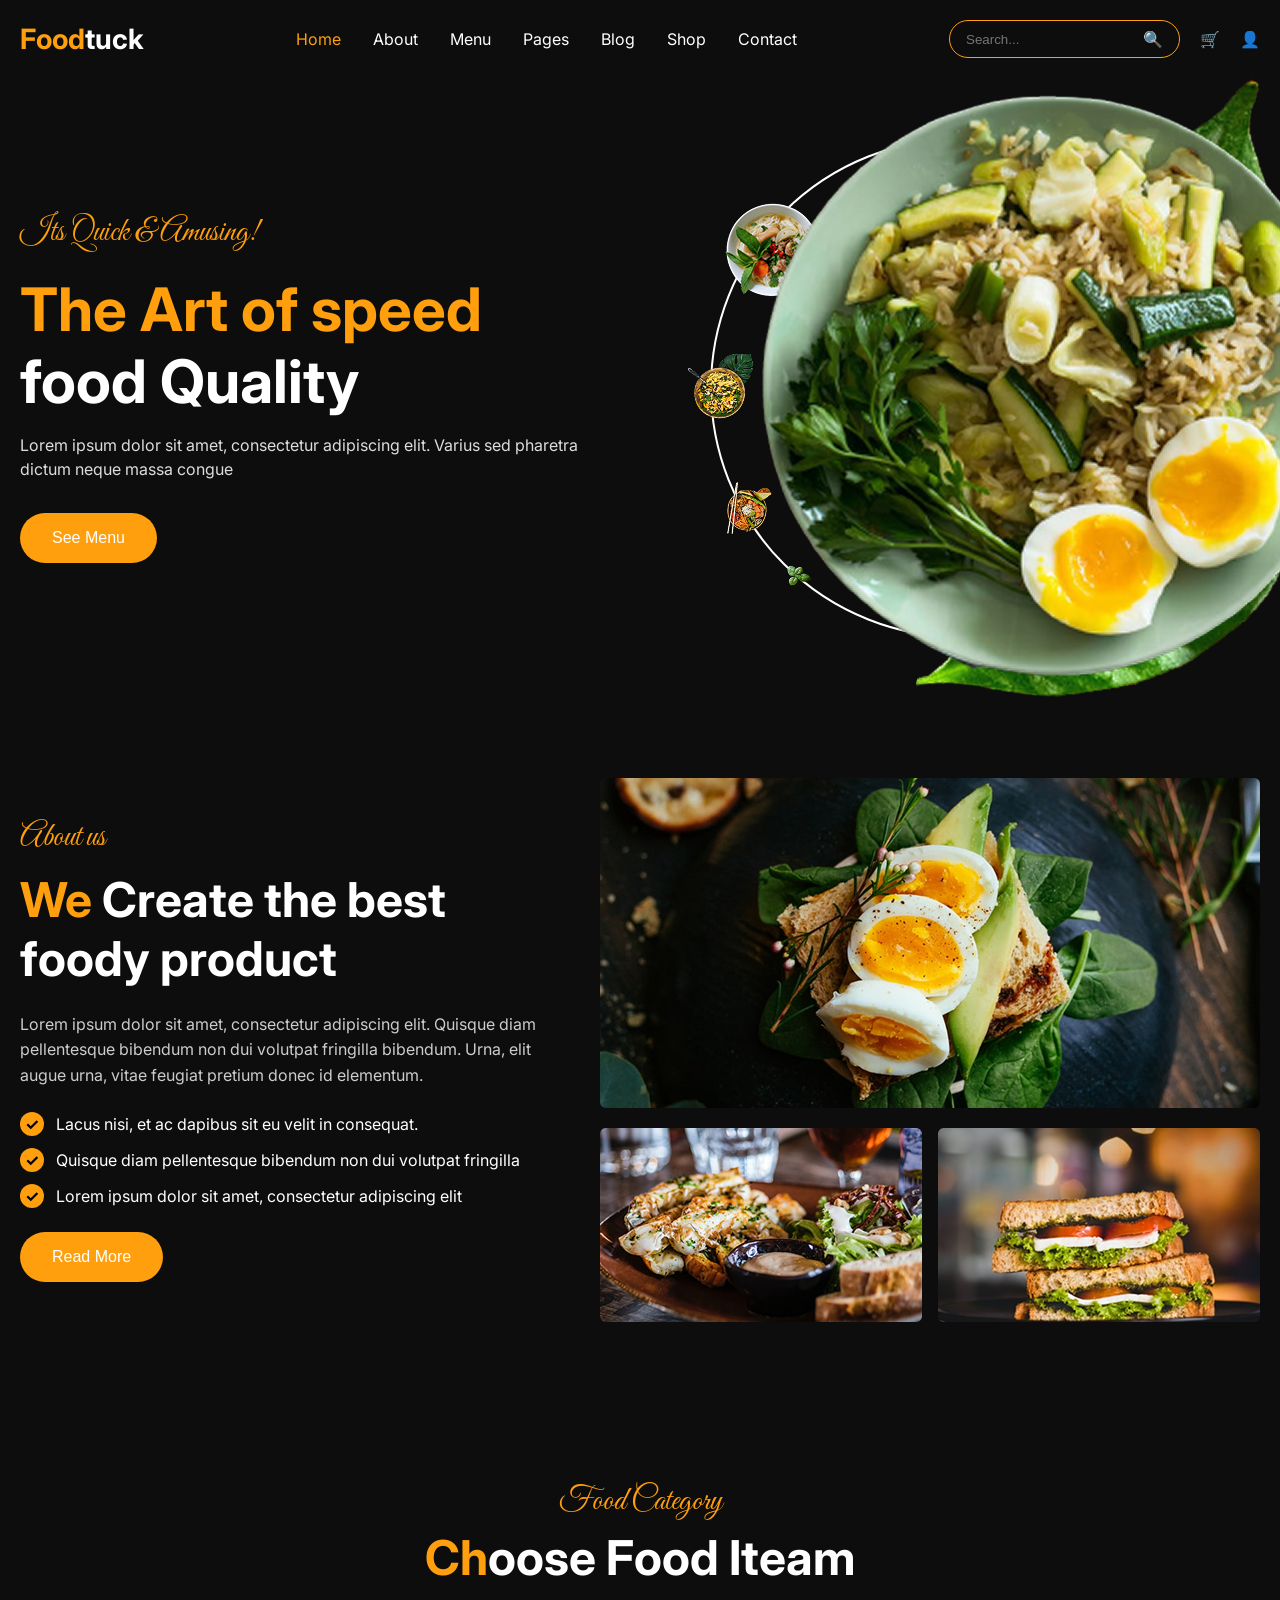
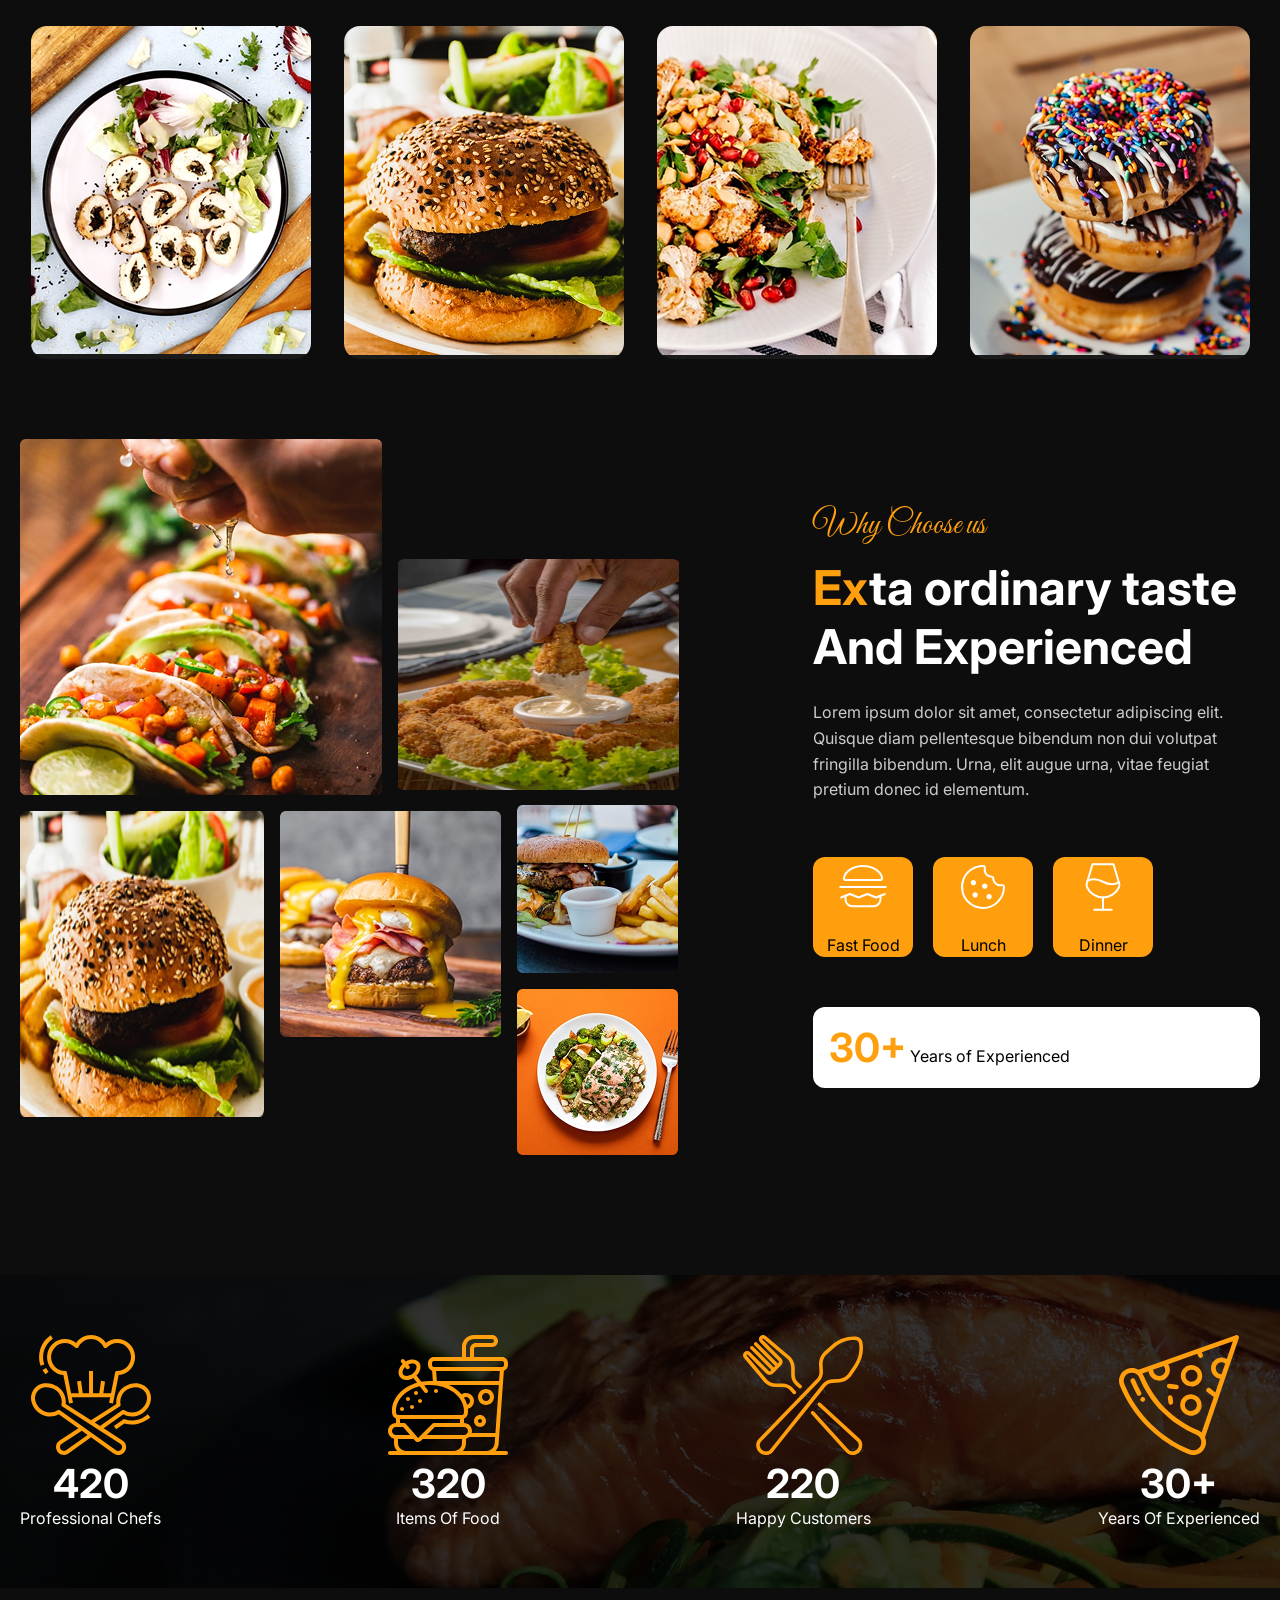
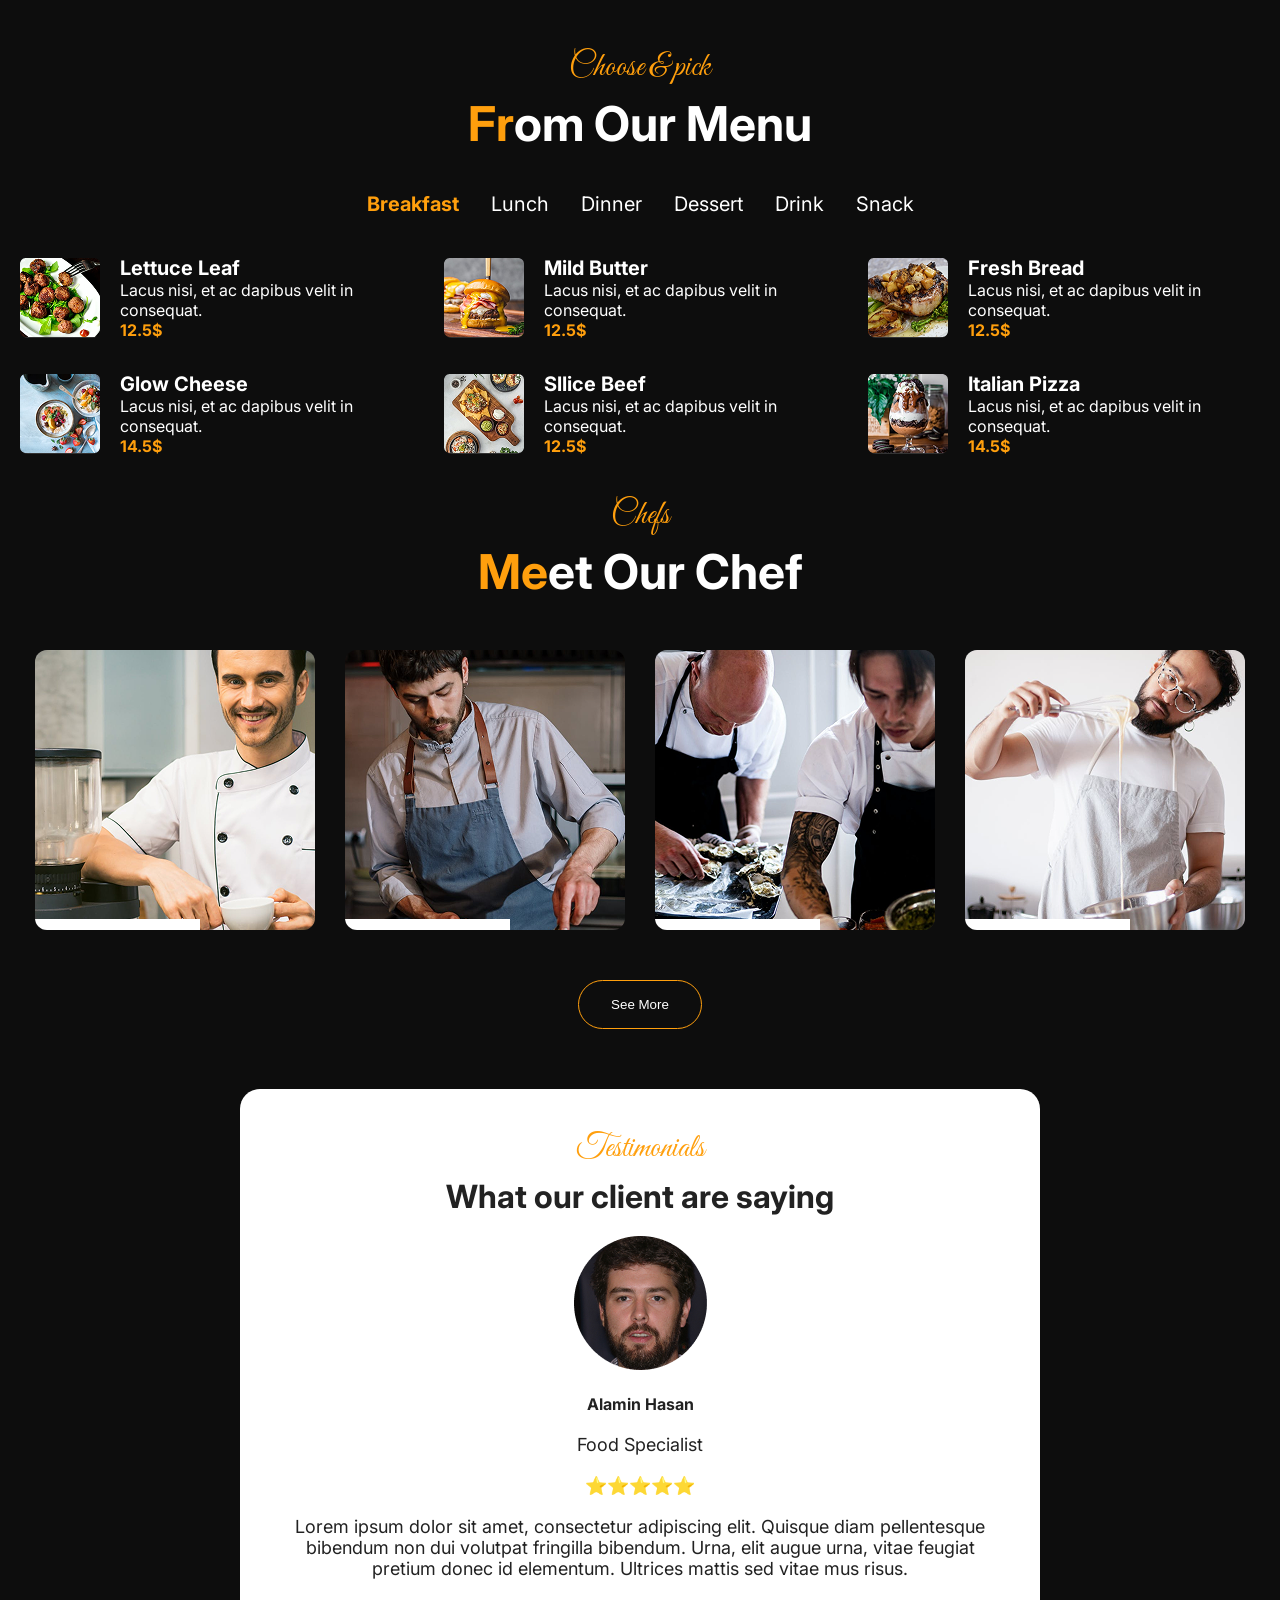
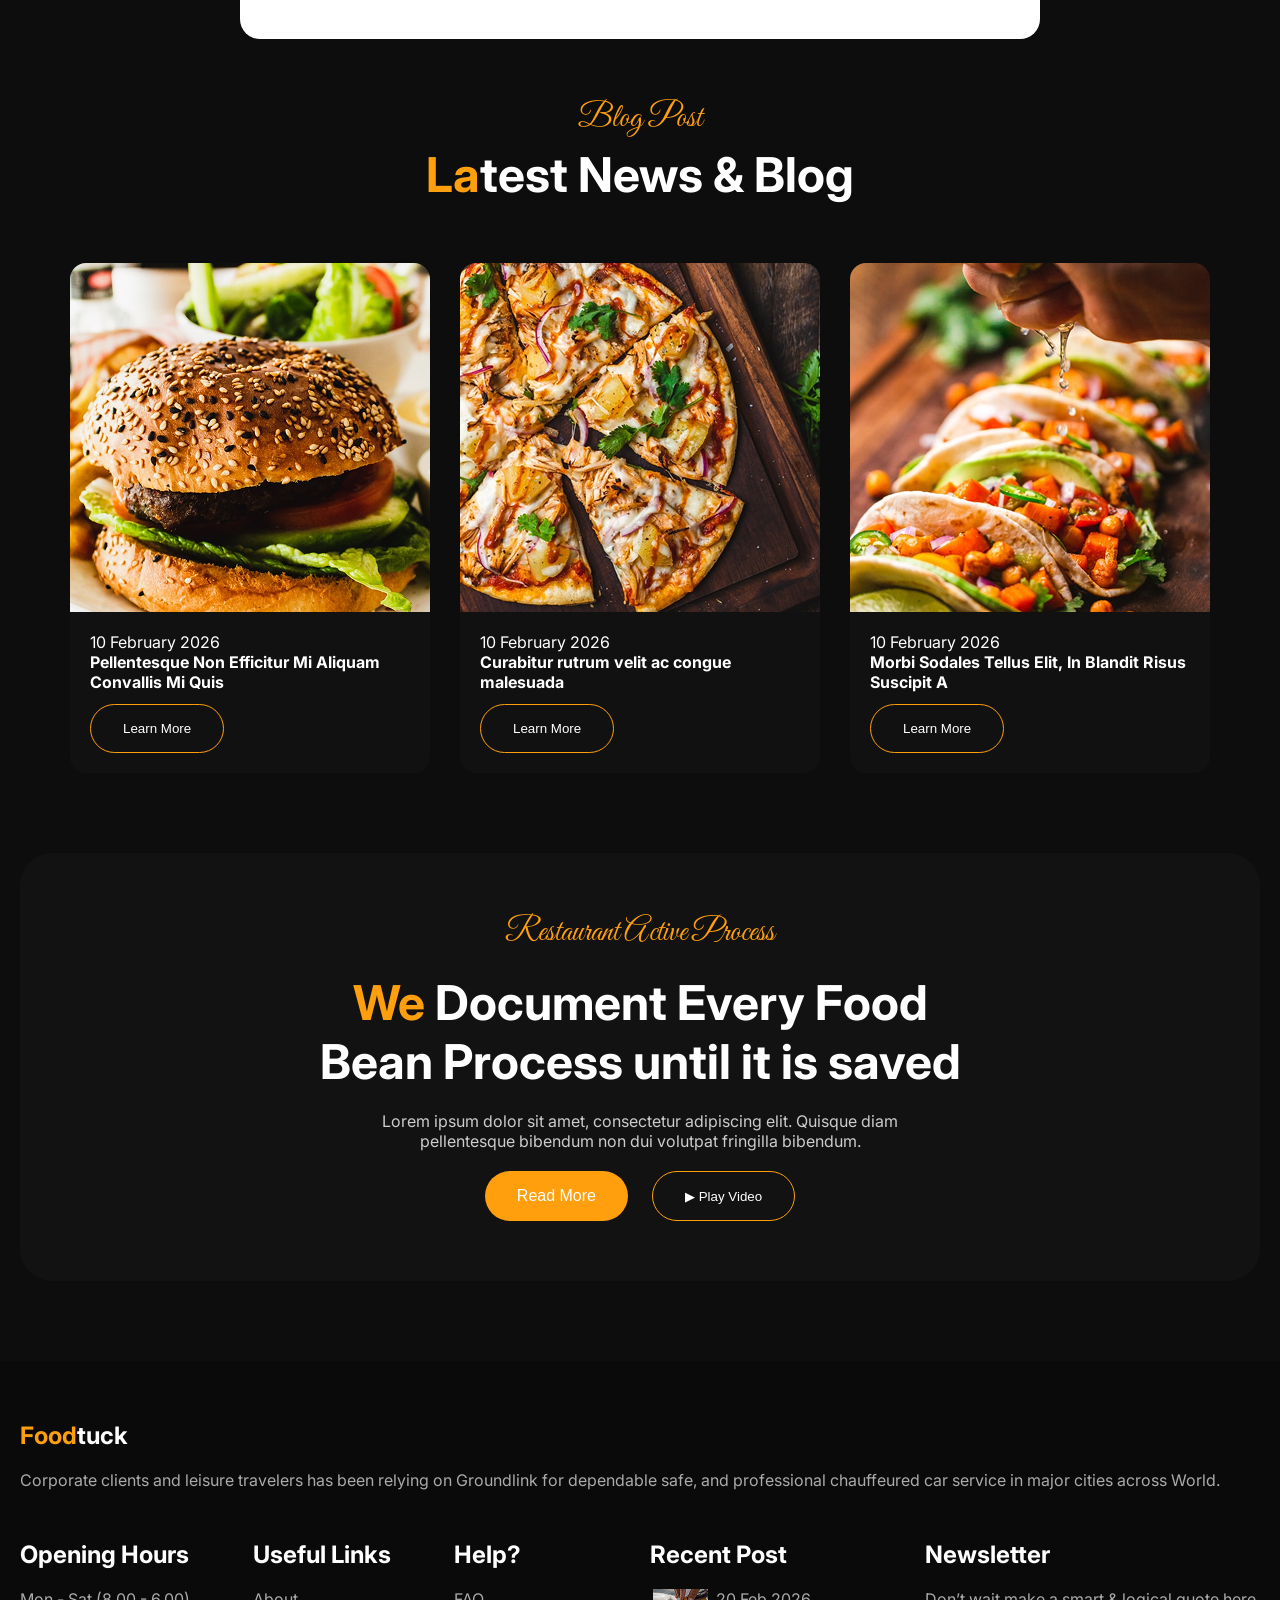
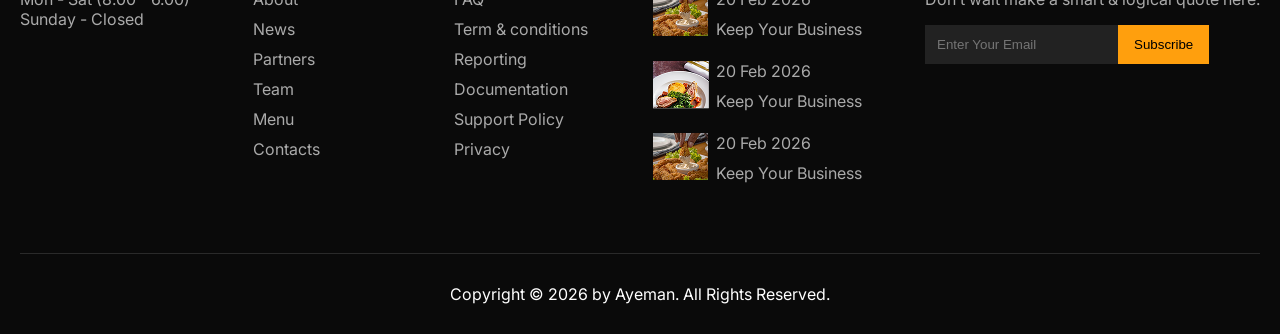
<file: first.html>
<!DOCTYPE html>
<html lang="en">
<head>
  <meta charset="UTF-8">
  <meta name="viewport" content="width=device-width, initial-scale=1.0">
  <title>Foodtuck | Restaurant & Fast Food</title>
  <style>
    /* ---------- RESET & GLOBAL ---------- */
    * {
      margin: 0;
      padding: 0;
      box-sizing: border-box;
    }

    body {
      background: #0D0D0D;
      font-family: 'Inter', sans-serif;
      overflow-x: auto;
    }

    /* MAIN WRAPPER */
    .restaurant {
      max-width: 1920px;
      margin: 0 auto;
      background: #0D0D0D;
      color: #FFFFFF;
      overflow-x: hidden;
    }

    /* UTILITY */
    .container {
      max-width: 1320px;
      margin: 0 auto;
      padding: 0 20px;
    }

    /* TYPOGRAPHY & FONTS */
    .great-vibes {
      font-family: 'Great Vibes', cursive;
      font-size: 32px;
      line-height: 40px;
      font-weight: 400;
      color: #FF9F0D;
    }

    .section-title {
      font-size: 48px;
      line-height: 56px;
      font-weight: 700;
      text-align: center;
      margin-bottom: 16px;
    }

    .section-title span:first-child {
      color: #FF9F0D;
    }

    .section-sub {
      text-align: center;
      font-family: 'Great Vibes', cursive;
      font-size: 32px;
      color: #FF9F0D;
      margin-bottom: 8px;
    }

    /* BUTTONS */
    .btn-primary {
      background: #FF9F0D;
      border-radius: 30px;
      padding: 16px 32px;
      font-weight: 500;
      display: inline-block;
      border: none;
      color: #FFFFFF;
      font-size: 16px;
      cursor: pointer;
      transition: 0.3s;
    }

    .btn-primary:hover {
      background: #e68a00;
    }

    .btn-outline {
      background: transparent;
      border: 1px solid #FF9F0D;
      border-radius: 30px;
      padding: 16px 32px;
      color: #FFFFFF;
      font-weight: 500;
      display: inline-block;
      transition: 0.3s;
      cursor: pointer;
    }

    .btn-outline:hover {
      background: rgba(255, 159, 13, 0.1);
    }

    /* ---------- NAVBAR (FLEX) ---------- */
    .navbar {
      display: flex;
      justify-content: space-between;
      align-items: center;
      padding: 20px 0;
      flex-wrap: wrap;
    }

    .logo {
      font-size: 28px;
      font-weight: 700;
    }

    .logo span:first-child {
      color: #FF9F0D;
    }

    .nav-links {
      display: flex;
      gap: 32px;
      list-style: none;
    }

    .nav-links a {
      color: #FFFFFF;
      text-decoration: none;
      font-size: 16px;
      transition: 0.2s;
    }

    .nav-links a:hover,
    .nav-links .active {
      color: #FF9F0D;
    }

    .nav-icons {
      display: flex;
      gap: 20px;
      align-items: center;
    }

    .search-bar {
      border: 1px solid #FF9F0D;
      border-radius: 27px;
      padding: 8px 16px;
      display: flex;
      align-items: center;
      gap: 8px;
    }

    .search-bar input {
      background: transparent;
      border: none;
      color: #FFFFFF;
      outline: none;
    }

    /* ---------- HERO SECTION (FLEX) ---------- */
    .hero {
      display: flex;
      align-items: center;
      justify-content: space-between;
      flex-wrap: wrap;
      gap: 40px;
      padding: 60px 0;
    }

    .hero-content {
      flex: 1;
      min-width: 280px;
    }

    .hero-badge {
      font-family: 'Great Vibes', cursive;
      font-size: 32px;
      color: #FF9F0D;
    }

    .hero-title {
      font-size: 60px;
      line-height: 1.2;
      font-weight: 700;
      margin: 20px 0 16px;
    }

    .hero-title span {
      color: #FF9F0D;
    }

    .hero-desc {
      font-size: 16px;
      line-height: 24px;
      color: #DDDDDD;
      margin-bottom: 32px;
    }

    .hero-buttons {
      display: flex;
      gap: 24px;
      flex-wrap: wrap;
    }

    .hero-image {
      flex: 1;
      display: flex;
      justify-content: center;
      position: relative;
    }

    .circle-bg {
      width: 500px;
      height: 500px;
      border-radius: 50%;
      border: 2px solid #FFFFFF;
      position: relative;
      display: flex;
      align-items: center;
      justify-content: center;
    }

    .hero-img-placeholder {
      width: 80%;
      height: 80%;
      background: linear-gradient(145deg, #3A3A3A, #1F1F1F);
      border-radius: 32px;
      display: flex;
      align-items: center;
      justify-content: center;
      font-size: 14px;
      color: #AAAAAA;
    }

    /* ---------- ABOUT SECTION (FLEX/GRID) ---------- */
    .about-section {
      display: flex;
      flex-wrap: wrap;
      gap: 60px;
      padding: 80px 0;
      align-items: center;
    }

    .about-gallery {
     display: flex;
     flex-direction: column;
      gap: 20px;
    }
    .card-bottom{
      display: flex;
      flex: 1;
    }
    .about-gallery .img-card {
      background: #2A2A2A;
      border-radius: 12px;
      display: flex;
      align-items: center;
      justify-content: center;
      color: #AAAAAA;
    }

    .about-content {
      flex: 1;
    }

    .card-bottom{
      gap:16px;
    }

    .about-title {
      font-family: 'Great Vibes', cursive;
      font-size: 32px;
      color: #FF9F0D;
    }

    .about-main-title {
      font-size: 48px;
      font-weight: 700;
      margin: 12px 0 24px;
    }

    .about-main-title span {
      color: #FF9F0D;
    }

    .about-desc {
      color: #CCCCCC;
      line-height: 1.6;
      margin-bottom: 24px;
    }

    .check-list {
      display: flex;
      flex-direction: column;
      gap: 12px;
      margin: 24px 0;
    }

    .check-item {
      display: flex;
      align-items: center;
      gap: 12px;
    }

    .check-icon {
      width: 24px;
      height: 24px;
      background: #FF9F0D;
      border-radius: 50%;
      display: inline-flex;
      align-items: center;
      justify-content: center;
      font-weight: bold;
      color: #000;
    }

    /* ---------- FOOD CATEGORY (GRID) ---------- */
    .food-category {
      text-align: center;
      margin: 80px 0;
    }

    .category-grid {
      display: flex;
      flex-wrap: wrap;
      justify-content: center;
      gap: 33px;
      margin-top: 40px;
    }

    .category-card {
      width: 280px;
      background: #1A1A1A;
      border-radius: 16px;
      overflow: hidden;
    }

    .category-img {
      height: 200px;
      background: #2C2C2C;
      display: flex;
      align-items: center;
      justify-content: center;
    }

    .category-info {
      padding: 16px;
      background: #FF9F0D;
      color: #000000;
      font-weight: bold;
    }

    /* ---------- WHY CHOOSE US (FLEX) ---------- */
    .why-choose {
      display: flex;
      flex-wrap: wrap;
      gap: 50px;
      padding: 80px 0;
    }

    .why-images {
      flex: 1;
      display: grid;
      grid-template-columns: repeat(2, 1fr);
      gap: 16px;
    }

    .img-placeholder-sm {
      background: #2A2A2A;
      border-radius: 12px;
      height: 160px;
      display: flex;
      align-items: center;
      justify-content: center;
    }

    .why-content {
      flex: 1;
      display: flex;
      flex-direction: column;
      justify-content: center;
      margin-left: 135px;
    }

    .features-icons {
      display: flex;
      gap: 20px;
      margin: 30px 0;
    }

    .feature-box {
      background: #FF9F0D;
      width: 100px;
      height: 100px;
      border-radius: 12px;
      display: flex;
      flex-direction: column;
      align-items: center;
      justify-content: center;
      color: #000000;
    }

    .stats-mini {
      background: #FFFFFF;
      border-radius: 12px;
      padding: 16px;
      margin-top: 20px;
      color: #000000;
    }

    .stats-mini span {
      color: #FF9F0D;
      font-size: 40px;
      font-weight: bold;
    }

    /* ---------- STATS BAR (FLEX) ---------- */
    .stats-bar {
      background: rgba(0, 0, 0, 0.7);
      padding: 60px 0;
      margin: 60px 0;
      background-image: linear-gradient(rgba(0,0,0,0.8), rgba(0,0,0,0.8)), url('./img/fish.png');
    }

    .stats-container {
      display: flex;
      justify-content: space-between;
      flex-wrap: wrap;
      gap: 40px;
      text-align: center;
    }

    .stat-item h3 {
      font-size: 40px;
      font-weight: 700;
    }

    /* ---------- MENU SECTION (TABS + GRID) ---------- */
    .menu-tabs {
      display: flex;
      justify-content: center;
      gap: 32px;
      flex-wrap: wrap;
      margin: 40px 0;
    }

    .tab {
      font-size: 20px;
      cursor: pointer;
      color: #FFFFFF;
    }

    .tab.active {
      color: #FF9F0D;
      font-weight: bold;
    }

    .menu-grid {
      display: grid;
      grid-template-columns: repeat(auto-fill, minmax(360px, 1fr));
      gap: 32px;
      margin: 40px 0;
    }

    .menu-item {
      display: flex;
      gap: 20px;
      align-items: center;
    }

    .menu-img {
      width: 80px;
      height: 80px;
      background: #333333;
      border-radius: 8px;
      flex-shrink: 0;
    }

    .menu-details h4 {
      font-size: 20px;
      font-weight: 700;
    }

    .price {
      color: #FF9F0D;
      font-weight: bold;
    }

    /* ---------- CHEFS GRID (FLEX) ---------- */
    .chefs-grid {
      display: flex;
      flex-wrap: wrap;
      justify-content: center;
      gap: 30px;
      margin: 50px 0;
    }

    .chef-card {
      width: 280px;
      background: #1E1E1E;
      border-radius: 12px;
      overflow: hidden;
      text-align: center;
    }

    .chef-img {
      height: 280px;
      background: #2C2C2C;
      display: flex;
      align-items: center;
      justify-content: center;
    }

    .chef-name {
      margin: 16px 0 4px;
      font-weight: bold;
    }

    /* ---------- TESTIMONIALS ---------- */
    .testimonial {
      background: #FFFFFF;
      color: #222222;
      padding: 40px;
      border-radius: 20px;
      text-align: center;
      max-width: 800px;
      margin: 60px auto;
      position: relative;
    }

    .testimonial p {
      font-size: 18px;
      margin: 20px 0;
    }

    /* ---------- BLOG GRID ---------- */
    .blog-grid {
      display: flex;
      flex-wrap: wrap;
      gap: 30px;
      justify-content: center;
      margin: 60px 0;
    }

    .blog-card {
      width: 360px;
      background: #111111;
      border-radius: 16px;
      overflow: hidden;
    }

    .blog-img {
      background: #2A2A2A;
      display: flex;
      align-items: center;
      justify-content: center;
    }

    .blog-content {
      padding: 20px;
    }

    /* ---------- ACTIVE PROCESS (VIDEO SECTION) ---------- */
    .active-process {
      background: #121212;
      border-radius: 32px;
      padding: 60px 40px;
      text-align: center;
      margin: 80px auto;
    }

    /* ---------- FOOTER (FLEX GRID) ---------- */
    .footer {
      background: #0A0A0A;
      padding: 60px 0 30px;
      margin-top: 80px;
    }

    .footer-grid {
      display: flex;
      flex-wrap: wrap;
      justify-content: space-between;
      gap: 40px;
    }

    .footer-col h4 {
      font-size: 24px;
      margin-bottom: 20px;
    }

    .footer-col p,
    .footer-col li {
      color: #AAAAAA;
      list-style: none;
      margin-bottom: 10px;
    }

    .newsletter {
      display: flex;
      margin-top: 16px;
    }

    .newsletter input {
      padding: 12px;
      background: #222222;
      border: none;
      color: white;
    }

    .newsletter button {
      background: #FF9F0D;
      border: none;
      padding: 0 16px;
      cursor: pointer;
    }

    /* ---------- RESPONSIVE ---------- */
    @media (max-width: 1024px) {
      .navbar {
        flex-direction: column;
        gap: 20px;
      }
      .hero-title {
        font-size: 42px;
      }
      .section-title {
        font-size: 36px;
      }
      .circle-bg {
        width: 350px;
        height: 350px;
      }
    }

    @media (max-width: 768px) {
      .about-main-title {
        font-size: 32px;
      }
      .stats-container {
        justify-content: center;
      }
      .footer-grid {
        flex-direction: column;
      }
    }

    .first{
      position: absolute;
      top:60px;
      left:10px;
      
    }

    .second{
      position: absolute;
      left:-30px;
    }

    .third{
      position: absolute;
      bottom:20%;
      left:1%;
    }

    .forth{
      position: absolute;
      bottom: 10%;
      left: 15%;
    }

    .bl{
      position: absolute;
      right: -30%;
      z-index: 2;
    }

    .list{
      position: absolute;
      right: -30%;
      z-index: 1;
    }
    
    .one{
      width: 660px;
    }
    /* Точные размеры как в исходном коде (без адаптива) */
.why-chose-us__gallery {
  position: relative;
  width: 658px;
  height: 716px;
}

.gallery-grid {
  position: relative;
  width: 100%;
  height: 100%;
}

.gallery-img--1 {
  position: absolute;
  left: 0px;
  top: 0px;
  width: 362px;
  height: 356px;
}

.gallery-img--2 {
  position: absolute;
  left: 0px;
  top: 372px;
  width: 244px;
  height: 306px;
}

.gallery-img--3 {
  position: absolute;
  left: 378px;
  top: 120px;
  width: 281px;
  height: 231px;
}

.gallery-img--4 {
  position: absolute;
  left: 260px;
  top: 372px;
  width: 221px;
  height: 226px;
}

.gallery-img--5 {
  position: absolute;
  left: 497px;
  top: 366px;
  width: 161px;
  height: 168px;
}

.gallery-img--6 {
  position: absolute;
  left: 497px;
  top: 550px;
  width: 161px;
  height: 166px;
}

.choosing{
  display: flex;
  padding-bottom: 60px;
}
  </style>
  <link href="https://fonts.googleapis.com/css2?family=Inter:opsz,wght@14..32,300;14..32,400;14..32,500;14..32,600;14..32,700&family=Great+Vibes&display=swap" rel="stylesheet">
</head>
<body>
<div class="restaurant">
  <!-- ========== NAVBAR ========== -->
  <div class="container">
    <div class="navbar">
      <div class="logo"><span>Food</span>tuck</div>
      <ul class="nav-links">
        <li><a href="#" class="active">Home</a></li>
        <li><a href="#">About</a></li>
        <li><a href="#">Menu</a></li>
        <li><a href="#">Pages</a></li>
        <li><a href="#">Blog</a></li>
        <li><a href="#">Shop</a></li>
        <li><a href="#">Contact</a></li>
      </ul>
      <div class="nav-icons">
        <div class="search-bar"><input placeholder="Search..."><span>🔍</span></div>
        <span>🛒</span>
        <span>👤</span>
      </div>
    </div>
  </div>

  <!-- ========== HERO SECTION ========== -->
  <div class="container">
    <div class="hero">
      <div class="hero-content">
        <div class="hero-badge">Its Quick & Amusing!</div>
        <div class="hero-title"><span>The Art of speed</span><br> food Quality</div>
        <div class="hero-desc">Lorem ipsum dolor sit amet, consectetur adipiscing elit. Varius sed pharetra dictum neque massa congue</div>
        <div class="hero-buttons">
          <button class="btn-primary">See Menu</button>
          
        </div>
      </div>
      <div class="hero-image">
        <div class="circle-bg">
          <!--<div class="hero-img-placeholder">Hero dish</div>-->
          <img class="bl" src="./img/bl.png">
          <img class="list" src="./img/list.png">
          <img class="first" src="./img/с1 (1).png">
          <img class="second" src="./img/с2.png">
          <img class="third" src="./img/с3.png">
          <img class="forth" src="./img/с4.png">
          
        </div>
      </div>
    </div>
  </div>

  <!-- ========== ABOUT US ========== -->
  <div class="container">
    <div class="about-section">
         <div class="about-content">
        <div class="about-title">About us</div>
        <div class="about-main-title"><span>We</span> Create the best <br> foody product</div>
        <div class="about-desc">Lorem ipsum dolor sit amet, consectetur adipiscing elit. Quisque diam pellentesque bibendum non dui volutpat fringilla bibendum. Urna, elit augue urna, vitae feugiat pretium donec id elementum.</div>
        <div class="check-list">
          <div class="check-item"><span class="check-icon">✓</span> Lacus nisi, et ac dapibus sit eu velit in consequat.</div>
          <div class="check-item"><span class="check-icon">✓</span> Quisque diam pellentesque bibendum non dui volutpat fringilla</div>
          <div class="check-item"><span class="check-icon">✓</span> Lorem ipsum dolor sit amet, consectetur adipiscing elit</div>
        </div>
        <button class="btn-primary">Read More</button>
      </div>
    
      <div class="about-gallery">
        <div class="img-card ">
          <img src="./img/about1.png">
        </div>
        <div class="card-bottom">
          <div class="img-card"><img src="./img/about2.png"></div>
          <div class="img-card"><img src="./img/about3.png"></div>
        </div>
        
      </div>
   </div>
  </div>

  <!-- ========== FOOD CATEGORY ========== -->
  <div class="container">
    <div class="food-category">
      <div class="section-sub">Food Category</div>
      <div class="section-title"><span>Ch</span>oose Food Iteam</div>
      <div class="category-grid">
        <div class="category-card"> <img src="./img/f1.png"> </div>
        <div class="category-card"><img src="./img/f2.png"></div>
        <div class="category-card"><img src="./img/f3.png"></div>
        <div class="category-card"><img src="./img/f4.png"></div>
      </div>
    </div>
  </div>

  <!-- ========== WHY CHOOSE US ========== -->
  <div class="container choosing">
    <!--<div class="why-choose">
      <div class="why-images">
        <div class="img-placeholder-sm">🍳 cooking</div>
        <div class="img-placeholder-sm">🥘 kitchen</div>
        <div class="img-placeholder-sm">🍲 soup</div>
        <div class="img-placeholder-sm">🥩 steak</div>
      </div>-->
      <div class="why-chose-us__gallery">
        <div class="gallery-grid">
          <img class="gallery-img gallery-img--1" src="./img/us1.png" alt="food 1">
          <img class="gallery-img gallery-img--2" src="./img/us2.png" alt="food 2">
          <img class="gallery-img gallery-img--3" src="./img/us3.png" alt="food 3">
          <img class="gallery-img gallery-img--4" src="./img/us4.png" alt="food 4">
          <img class="gallery-img gallery-img--5" src="./img/us5.png" alt="food 5">
          <img class="gallery-img gallery-img--6" src="./img/us6.png" alt="food 6">
        </div>
      </div>
      <div class="why-content">
        <div class="about-title">Why Choose us</div>
        <div class="about-main-title"><span>Ex</span>ta ordinary taste <br> And Experienced</div>
        <div class="about-desc">Lorem ipsum dolor sit amet, consectetur adipiscing elit. Quisque diam pellentesque bibendum non dui volutpat fringilla bibendum. Urna, elit augue urna, vitae feugiat pretium donec id elementum.</div>
        <div class="features-icons">
          <div class="feature-box">
            <svg width="56" height="56" viewBox="0 0 56 56" fill="none" xmlns="http://www.w3.org/2000/svg">
            <path d="M10.6751 21C10.414 20.9994 10.1563 20.9405 9.92103 20.8274C9.68571 20.7144 9.47866 20.5501 9.31506 20.3466C9.15146 20.1432 9.03545 19.9057 8.97554 19.6516C8.91563 19.3975 8.91332 19.1332 8.9688 18.8781C10.3688 12.1406 18.3532 7 28.0001 7C37.6469 7 45.6313 12.1406 47.0313 18.8781C47.0868 19.1332 47.0845 19.3975 47.0246 19.6516C46.9646 19.9057 46.8486 20.1432 46.685 20.3466C46.5214 20.5501 46.3144 20.7144 46.0791 20.8274C45.8438 20.9405 45.5861 20.9994 45.325 21H10.6751Z" stroke="white" stroke-width="2" stroke-linecap="round" stroke-linejoin="round" />
            <path d="M45.5 36.75V40.25C45.5 42.1065 44.7625 43.887 43.4497 45.1997C42.137 46.5125 40.3565 47.25 38.5 47.25H17.5C15.6435 47.25 13.863 46.5125 12.5503 45.1997C11.2375 43.887 10.5 42.1065 10.5 40.25V36.75" stroke="white" stroke-width="2" stroke-linecap="round" stroke-linejoin="round" />
            <path d="M6.125 38.5L14.875 35L23.625 38.5L32.375 35L41.125 38.5L49.875 35" stroke="white" stroke-width="2" stroke-linecap="round" stroke-linejoin="round" />
            <path d="M5.25 28H50.75" stroke="white" stroke-width="2" stroke-linecap="round" stroke-linejoin="round" />
          </svg>
        <br>Fast Food</div>
          <div class="feature-box">
            <svg width="56" height="56" viewBox="0 0 56 56" fill="none" xmlns="http://www.w3.org/2000/svg">
            <path d="M49 27.8687C49.0203 30.6512 48.4852 33.4097 47.426 35.9827C46.3667 38.5557 44.8046 40.8914 42.8312 42.8531C34.7594 50.925 21.5469 51.0125 13.3656 43.05C10.3641 40.1292 8.30448 36.3778 7.45134 32.2775C6.59819 28.1773 6.99051 23.9156 8.57789 20.0401C10.1653 16.1645 12.8752 12.8521 16.3595 10.5284C19.8438 8.20478 23.9433 6.976 28.1312 6.99998C28.3933 7.00384 28.6512 7.06578 28.8864 7.18134C29.1216 7.29689 29.3283 7.46319 29.4915 7.66823C29.6547 7.87328 29.7704 8.11198 29.8302 8.36712C29.89 8.62226 29.8925 8.8875 29.8375 9.14373C29.6096 10.16 29.6113 11.2144 29.8426 12.2299C30.0738 13.2455 30.5288 14.1966 31.1744 15.014C31.8199 15.8314 32.6397 16.4944 33.574 16.9548C34.5083 17.4151 35.5335 17.6612 36.575 17.675C37.0391 17.675 37.4842 17.8594 37.8124 18.1875C38.1406 18.5157 38.325 18.9609 38.325 19.425C38.3388 20.4664 38.5848 21.4917 39.0452 22.426C39.5055 23.3603 40.1686 24.1801 40.986 24.8256C41.8033 25.4711 42.7545 25.9261 43.77 26.1574C44.7856 26.3887 45.8399 26.3904 46.8562 26.1625C47.1125 26.1074 47.3777 26.1099 47.6329 26.1698C47.888 26.2296 48.1267 26.3453 48.3317 26.5085C48.5368 26.6717 48.7031 26.8783 48.8186 27.1136C48.9342 27.3488 48.9961 27.6067 49 27.8687V27.8687Z" stroke="white" stroke-width="2" stroke-linecap="round" stroke-linejoin="round" />
            <path d="M34.125 40.25C35.5747 40.25 36.75 39.0747 36.75 37.625C36.75 36.1753 35.5747 35 34.125 35C32.6753 35 31.5 36.1753 31.5 37.625C31.5 39.0747 32.6753 40.25 34.125 40.25Z" fill="white" />
            <path d="M20.125 38.5C21.5747 38.5 22.75 37.3247 22.75 35.875C22.75 34.4253 21.5747 33.25 20.125 33.25C18.6753 33.25 17.5 34.4253 17.5 35.875C17.5 37.3247 18.6753 38.5 20.125 38.5Z" fill="white" />
            <path d="M18.375 26.25C19.8247 26.25 21 25.0747 21 23.625C21 22.1753 19.8247 21 18.375 21C16.9253 21 15.75 22.1753 15.75 23.625C15.75 25.0747 16.9253 26.25 18.375 26.25Z" fill="white" />
            <path d="M29.75 29.75C31.1997 29.75 32.375 28.5747 32.375 27.125C32.375 25.6753 31.1997 24.5 29.75 24.5C28.3003 24.5 27.125 25.6753 27.125 27.125C27.125 28.5747 28.3003 29.75 29.75 29.75Z" fill="white" />
          </svg>
          <br>Lunch</div>
          <div class="feature-box">
            <svg width="56" height="56" viewBox="0 0 56 56" fill="none" xmlns="http://www.w3.org/2000/svg">
            <path d="M28 38.5V50.75" stroke="white" stroke-width="2" stroke-linecap="round" stroke-linejoin="round" />
            <path d="M19.25 50.75H36.75" stroke="white" stroke-width="2" stroke-linecap="round" stroke-linejoin="round" />
            <path d="M17.5001 5.25H38.5001L44.2094 24.5656C44.5613 25.7756 44.4682 27.0715 43.9469 28.2187C42.5604 31.2864 40.3185 33.8891 37.49 35.7147C34.6616 37.5403 31.3665 38.5113 28.0001 38.5113C24.6336 38.5113 21.3386 37.5403 18.5101 35.7147C15.6816 33.8891 13.4397 31.2864 12.0532 28.2187C11.5319 27.0715 11.4388 25.7756 11.7907 24.5656L17.5001 5.25Z" stroke="white" stroke-width="2" stroke-linecap="round" stroke-linejoin="round" />
            <path d="M12.5781 21.9406C14.8969 20.6938 20.2781 18.9 28 22.75C36.225 26.8625 41.8031 24.5438 43.8375 23.3406" stroke="white" stroke-width="2" stroke-linecap="round" stroke-linejoin="round" />
          </svg>
          <br>Dinner</div>
        </div>
        <div class="stats-mini"><span>30+</span> Years of Experienced</div>
      </div>
    <!--</div>-->
  </div>

  <!-- ========== STATS COUNTER ========== -->
  <div class="stats-bar">
    <div class="container">
      <div class="stats-container">
        <div class="stat-item"><div class="stat-icon">
          <svg width="120" height="120" viewBox="0 0 120 120" fill="none" xmlns="http://www.w3.org/2000/svg">
          <path d="M113.789 81.4836C110.895 83.506 107.57 84.8207 104.079 85.3223C100.588 85.824 97.0282 85.4987 93.685 84.3725C93.3821 84.2642 93.0577 84.2308 92.7392 84.2752C92.4207 84.3196 92.1176 84.4403 91.8555 84.6272L82.8582 91.0289L85.1735 94.3009L93.3371 88.4831C97.1526 89.6014 101.169 89.8515 105.093 89.2154C109.017 88.5793 112.75 87.0728 116.02 84.8058C117.199 84.007 118.316 83.1205 119.362 82.1537L116.65 79.2046C115.755 80.0358 114.799 80.7977 113.789 81.4836Z" fill="#FF9F0D" />
          <path d="M93.6548 51.5438C90.7931 53.3784 88.5006 55.9806 87.0373 59.0554C85.574 62.1302 84.9982 65.5548 85.3752 68.9412L60.0286 85.2432L34.678 68.9512C35.0632 65.5638 34.4901 62.1359 33.0245 59.0599C31.5589 55.984 29.2598 53.3841 26.3904 51.5579C22.5815 48.9237 17.9498 47.7648 13.3542 48.2959C11.1864 48.5088 9.09226 49.1993 7.22121 50.3181C5.35016 51.437 3.74837 52.9565 2.53023 54.7682C1.31208 56.5799 0.507622 58.6391 0.174288 60.7989C-0.159046 62.9586 -0.0130305 65.1655 0.601907 67.262C1.83378 71.7341 4.64061 75.6061 8.5016 78.1594C11.2661 80.1479 14.5333 81.3142 17.9283 81.5246C21.3232 81.735 24.7086 80.981 27.696 79.3491L47.3723 93.3661L28.6477 105.413C27.7627 105.977 26.9995 106.714 26.4034 107.58C25.8073 108.445 25.3904 109.422 25.1775 110.452C24.9646 111.483 24.9599 112.545 25.1638 113.577C25.3677 114.609 25.7759 115.59 26.3644 116.461C26.9506 117.33 27.7039 118.073 28.5802 118.645C29.4565 119.218 30.438 119.61 31.467 119.796C32.4961 119.983 33.5521 119.962 34.5728 119.734C35.5936 119.505 36.5586 119.075 37.4112 118.467L60.0286 102.374L82.646 118.479C83.4995 119.106 84.4703 119.553 85.5002 119.794C86.5301 120.035 87.5978 120.065 88.6396 119.882C89.6813 119.699 90.6755 119.307 91.5626 118.73C92.4497 118.152 93.2115 117.401 93.8024 116.521C94.3932 115.641 94.8009 114.65 95.0011 113.608C95.2012 112.566 95.1897 111.494 94.9672 110.457C94.7447 109.42 94.3158 108.438 93.7062 107.571C93.0965 106.704 92.3188 105.969 91.4194 105.411L72.6729 93.3741L92.3632 79.3511C95.3502 80.9836 98.7354 81.7383 102.13 81.5286C105.525 81.3188 108.793 80.1533 111.558 78.1655C119.775 72.6004 122.458 62.1002 117.534 54.7577C112.609 47.4152 101.89 45.9788 93.6548 51.5438ZM35.0959 115.203C34.2416 115.78 33.1963 115.999 32.1833 115.814C31.1702 115.628 30.2695 115.053 29.6734 114.21C29.3849 113.783 29.1848 113.302 29.0849 112.796C28.9851 112.29 28.9875 111.769 29.0921 111.264C29.1967 110.758 29.4014 110.279 29.6939 109.855C29.9864 109.431 30.3609 109.07 30.7951 108.793L50.8872 95.8657L56.5636 99.9061L35.0959 115.203ZM90.9596 111.265C91.1162 112.026 91.0409 112.817 90.7435 113.535C90.446 114.252 89.9402 114.864 89.2918 115.289C88.6434 115.714 87.8825 115.934 87.108 115.919C86.3335 115.905 85.5814 115.656 84.9493 115.207L28.8877 75.2846C28.5458 75.0414 28.1365 74.9121 27.7174 74.915C27.2984 74.9179 26.8908 75.0528 26.5523 75.3007C24.1837 76.8517 21.3988 77.6383 18.5716 77.5547C15.7444 77.4711 13.0105 76.5215 10.737 74.8332C7.67804 72.82 5.45033 69.7623 4.46678 66.2269C3.99615 64.6825 3.8756 63.0521 4.11396 61.4549C4.35232 59.8577 4.94355 58.3343 5.8444 56.9959C6.74525 55.6576 7.93291 54.5383 9.32049 53.7199C10.7081 52.9016 12.2605 52.4048 13.864 52.266C17.4991 51.8567 21.1588 52.7832 24.165 54.874C26.575 56.3582 28.4746 58.5465 29.609 61.1454C30.7435 63.7442 31.0583 66.6291 30.5112 69.4126C30.4084 69.8207 30.4361 70.2508 30.5904 70.6421C30.7447 71.0335 31.0178 71.3663 31.3709 71.5933L89.2621 108.791C89.6963 109.068 90.0704 109.43 90.3621 109.855C90.6538 110.28 90.857 110.759 90.9596 111.265ZM109.314 74.8292C107.04 76.517 104.305 77.4661 101.478 77.5489C98.6504 77.6318 95.8653 76.8444 93.4968 75.2927C93.1583 75.0448 92.7508 74.9099 92.3317 74.907C91.9127 74.9041 91.5033 75.0334 91.1615 75.2766L69.042 91.0329L63.7395 87.6225L88.6802 71.5732C89.0326 71.3464 89.3052 71.0143 89.4594 70.6238C89.6137 70.2333 89.6418 69.804 89.54 69.3966C89.0038 66.6125 89.3245 63.7307 90.4594 61.1339C91.5944 58.5371 93.4899 56.3482 95.8941 54.858C102.292 50.5307 110.518 51.4857 114.215 56.9805C117.912 62.4754 115.71 70.502 109.314 74.8292Z" fill="#FF9F0D" />
          <path d="M21.8938 3.67709L19.6805 0.334839C14.8507 3.5459 11.2286 8.28405 9.38943 13.7968C7.5503 19.3095 7.59957 25.2807 9.52942 30.7621L13.2983 29.422C11.6665 24.7832 11.6262 19.7303 13.1839 15.0658C14.7415 10.4014 17.8079 6.39291 21.8958 3.67709H21.8938Z" fill="#FF9F0D" />
          <path d="M17.5412 36.6482C16.5785 35.5524 15.7253 34.3644 14.994 33.1013L11.533 35.1075C12.3965 36.6008 13.4044 38.0051 14.5421 39.3003L17.5412 36.6482Z" fill="#FF9F0D" />
          <path d="M81.9825 68.6102L87.6748 40.0546C92.3028 39.6506 96.5957 37.4664 99.6554 33.9591C102.715 30.4518 104.304 25.8932 104.091 21.237C103.877 16.5808 101.877 12.188 98.5093 8.97752C95.1414 5.76709 90.6667 3.98785 86.0213 4.01211C81.9783 3.99774 78.0513 5.36706 74.8886 7.89401C73.2412 5.46198 71.0259 3.47121 68.4359 2.09527C65.8458 0.719328 62.9596 0 60.0289 0C57.0982 0 54.212 0.719328 51.6219 2.09527C49.0319 3.47121 46.8166 5.46198 45.1692 7.89401C42.0065 5.36706 38.0794 3.99774 34.0365 4.01211C29.407 4.01168 24.9554 5.80153 21.6073 9.00953C18.2591 12.2175 16.272 16.5969 16.0591 21.2371C15.8462 25.8772 17.4238 30.4213 20.464 33.9244C23.5042 37.4275 27.773 39.6202 32.383 40.0466L38.0753 68.6102L41.9942 67.8238L40.8745 62.1905H79.1833L78.0636 67.8077L81.9825 68.6102ZM72.3313 58.1782L74.0048 46.4262L70.046 45.8564L68.2925 58.1782H62.0283V36.1105H58.0295V58.1782H51.7653L50.0118 45.8564L46.053 46.4262L47.7265 58.1782H40.0747L35.9959 37.7155C35.9037 37.2623 35.6583 36.8551 35.3013 36.5626C34.9442 36.2701 34.4974 36.1104 34.0365 36.1105C30.3245 36.1105 26.7646 34.631 24.1399 31.9974C21.5151 29.3638 20.0406 25.7919 20.0406 22.0675C20.0406 18.343 21.5151 14.7711 24.1399 12.1375C26.7646 9.50395 30.3245 8.02441 34.0365 8.02441C35.9419 8.01951 37.8278 8.40892 39.5765 9.16832C41.3251 9.92771 42.8989 11.0408 44.1995 12.4379C44.4217 12.6737 44.6977 12.8519 45.0036 12.9572C45.3096 13.0625 45.6364 13.0917 45.9561 13.0424C46.2758 12.9931 46.5788 12.8667 46.8391 12.6741C47.0994 12.4814 47.3092 12.2283 47.4506 11.9364C48.5928 9.56299 50.3788 7.56082 52.6037 6.15975C54.8286 4.75868 57.4021 4.01548 60.0289 4.01548C62.6557 4.01548 65.2292 4.75868 67.4541 6.15975C69.679 7.56082 71.465 9.56299 72.6072 11.9364C72.7486 12.2283 72.9584 12.4814 73.2187 12.6741C73.479 12.8667 73.782 12.9931 74.1017 13.0424C74.4214 13.0917 74.7482 13.0625 75.0542 12.9572C75.3601 12.8519 75.6361 12.6737 75.8583 12.4379C77.1589 11.0408 78.7327 9.92771 80.4813 9.16832C82.23 8.40892 84.1159 8.01951 86.0213 8.02441C89.7333 8.02441 93.2932 9.50395 95.9179 12.1375C98.5427 14.7711 100.017 18.343 100.017 22.0675C100.017 25.7919 98.5427 29.3638 95.9179 31.9974C93.2932 34.631 89.7333 36.1105 86.0213 36.1105C85.5604 36.1104 85.1136 36.2701 84.7565 36.5626C84.3995 36.8551 84.1541 37.2623 84.0619 37.7155L79.9831 58.1782H72.3313Z" fill="#FF9F0D" />
        </svg>
        </div><h3>420</h3><p>Professional Chefs</p></div>
        <div class="stat-item"><div class="stat-icon">
          <svg width="120" height="120" viewBox="0 0 120 120" fill="none" xmlns="http://www.w3.org/2000/svg">
          <path d="M20.001 65.9528C21.1065 65.9528 22.0026 65.0574 22.0026 63.9528C22.0026 62.8482 21.1065 61.9528 20.001 61.9528C18.8956 61.9528 17.9995 62.8482 17.9995 63.9528C17.9995 65.0574 18.8956 65.9528 20.001 65.9528Z" fill="#FF9F0D" />
          <path d="M28.001 59.957C29.1065 59.957 30.0026 59.0616 30.0026 57.957C30.0026 56.8524 29.1065 55.957 28.001 55.957C26.8956 55.957 25.9995 56.8524 25.9995 57.957C25.9995 59.0616 26.8956 59.957 28.001 59.957Z" fill="#FF9F0D" />
          <path d="M48.0015 57.9586C49.107 57.9586 50.0031 57.0632 50.0031 55.9586C50.0031 54.854 49.107 53.9586 48.0015 53.9586C46.8961 53.9586 46 54.854 46 55.9586C46 57.0632 46.8961 57.9586 48.0015 57.9586Z" fill="#FF9F0D" />
          <path d="M14.0025 75.9449C15.1079 75.9449 16.004 75.0495 16.004 73.9449C16.004 72.8403 15.1079 71.9449 14.0025 71.9449C12.8971 71.9449 12.001 72.8403 12.001 73.9449C12.001 75.0495 12.8971 75.9449 14.0025 75.9449Z" fill="#FF9F0D" />
          <path d="M24.0018 73.9465C25.1072 73.9465 26.0033 73.0511 26.0033 71.9465C26.0033 70.8419 25.1072 69.9465 24.0018 69.9465C22.8964 69.9465 22.0002 70.8419 22.0002 71.9465C22.0002 73.0511 22.8964 73.9465 24.0018 73.9465Z" fill="#FF9F0D" />
          <path d="M32.0013 67.9509C33.1067 67.9509 34.0028 67.0555 34.0028 65.951C34.0028 64.8464 33.1067 63.951 32.0013 63.951C30.8959 63.951 29.9998 64.8464 29.9998 65.951C29.9998 67.0555 30.8959 67.9509 32.0013 67.9509Z" fill="#FF9F0D" />
          <path d="M114 21.9831H86V13.9893C86 12.8856 86.8954 11.9908 88 11.9908H104C107.314 11.9908 110 9.30657 110 5.9954C110 2.68423 107.314 0 104 0H86C79.3753 0.00660969 74.0066 5.37121 74 11.9908V21.9831H46C42.6863 21.9831 40 24.6674 40 27.9785V29.977C40.0085 32.5524 41.6659 34.8333 44.114 35.6387L44.86 46.0787C43.912 46.0227 42.966 45.9648 42 45.9648C39.1032 45.9709 36.2131 46.2425 33.366 46.7761L28.514 40.481C33.16 35.8845 33.418 30.4666 31.028 27.369C28.638 24.2714 23.312 23.1443 17.698 26.4537L16.4 24.761C15.9713 24.1749 15.2582 23.8671 14.5373 23.9571C13.8163 24.0471 13.2009 24.5207 12.9297 25.1943C12.6586 25.8678 12.7743 26.6353 13.232 27.1991L14.536 28.8938C9.874 33.4903 9.646 38.9202 12.022 42.0058C14.44 45.1414 19.786 46.2026 25.352 42.9211L29.1 47.7834C14.484 51.9602 4 62.9917 4 75.9418C3.99526 76.8214 4.04603 77.7005 4.152 78.5738C4.39272 80.824 5.88099 82.7471 8 83.5459V87.9326C3.97646 87.9276 0.577869 90.915 0.0699343 94.9033C-0.438 98.8916 2.10345 102.634 6 103.637V107.917C6.00077 110.914 7.13112 113.801 9.166 116.003H2C0.89543 116.003 0 116.898 0 118.002C0 119.105 0.89543 120 2 120H118C119.105 120 120 119.105 120 118.002C120 116.898 119.105 116.003 118 116.003H107.514C109.349 114.019 110.456 111.472 110.656 108.779L115.886 35.6347C118.333 34.8303 119.99 32.5512 120 29.977V27.9785C120 24.6674 117.314 21.9831 114 21.9831ZM15.184 39.5697C13.584 37.4873 15.052 34.2018 17 32.0994L18.108 33.5363C18.5367 34.1225 19.2498 34.4302 19.9707 34.3402C20.6917 34.2502 21.3071 33.7766 21.5783 33.103C21.8494 32.4295 21.7337 31.662 21.276 31.0982L20.168 29.6613C22.586 28.3762 26.216 27.6808 27.86 29.8131C29.848 32.3912 27.196 36.6299 24.574 38.6484C21.952 40.6668 17.174 42.1477 15.184 39.5697ZM78 11.9908C78 7.57591 81.5817 3.99694 86 3.99694H104C105.105 3.99694 106 4.89168 106 5.9954C106 7.09913 105.105 7.99387 104 7.99387H88C84.6863 7.99387 82 10.6781 82 13.9893V21.9831H78V11.9908ZM111.136 45.9648H48.862L48.148 35.9724H111.852L111.136 45.9648ZM107.42 97.9249H83.716C83.8961 97.2737 83.9916 96.602 84 95.9265C84 91.5116 80.4183 87.9326 76 87.9326V83.5359C78.112 82.7464 79.5988 80.8356 79.844 78.5957C79.952 77.7153 80.0041 76.8288 80 75.9418C80 75.1864 79.926 74.4449 79.856 73.7035C83.8008 72.7677 86.4184 69.0274 85.9442 65.0039C85.47 60.9804 82.0544 57.95 78 57.9556C76.4297 57.9644 74.8978 58.4411 73.6 59.3245C70.0997 55.3061 65.7551 52.1091 60.876 49.9617H110.852L107.42 97.9249ZM76 91.9295C78.2091 91.9295 80 93.719 80 95.9265C80 98.1339 78.2091 99.9234 76 99.9234H38.828L46.828 91.9295H76ZM78 107.917V103.637C79.1975 103.324 80.3055 102.737 81.236 101.922H107.134L106.666 108.491C106.346 112.666 102.87 115.895 98.68 115.911H74.92C76.9017 113.719 77.9992 110.871 78 107.917ZM75.946 62.552C76.5622 62.1668 77.2731 61.9593 78 61.9525C79.9758 61.9437 81.6585 63.3853 81.9516 65.3377C82.2447 67.2901 81.0594 69.1616 79.168 69.7325C78.467 67.1888 77.3804 64.7672 75.946 62.552ZM31.716 51.1828L36.416 57.2801C37.0923 58.1477 38.3431 58.3062 39.2148 57.6348C40.0865 56.9634 40.2515 55.7144 39.584 54.84L36.142 50.3754C38.0833 50.108 40.0403 49.9698 42 49.9617C60.748 49.9617 76 61.6168 76 75.9418C76.0024 76.6765 75.9597 77.4106 75.872 78.1401C75.7689 79.1651 74.903 79.9439 73.872 79.9387H10.12C9.08146 79.9369 8.21497 79.1455 8.12 78.1121C8.03576 77.3918 7.99568 76.667 8 75.9418C8 64.3507 17.982 54.5222 31.716 51.1828ZM12 83.9356H72V87.9326H46C45.4696 87.9327 44.961 88.1433 44.586 88.5181L30.096 102.995L17.496 88.6061C17.1167 88.1781 16.5721 87.9329 16 87.9326H12V83.9356ZM4 95.9265C4 93.719 5.79086 91.9295 8 91.9295H15.092L22.092 99.9234H8C5.79086 99.9234 4 98.1339 4 95.9265ZM18 115.911C13.5817 115.911 10 112.332 10 107.917V103.92H25.6L27.096 105.629C27.8264 106.46 28.8679 106.952 29.974 106.99H30.104C31.1652 106.989 32.1828 106.568 32.934 105.819L34.828 103.92H74V107.917C74 112.332 70.4183 115.911 66 115.911H18ZM116 29.977C116 31.0807 115.105 31.9755 114 31.9755H46C44.8954 31.9755 44 31.0807 44 29.977V27.9785C44 26.8748 44.8954 25.9801 46 25.9801H114C115.105 25.9801 116 26.8748 116 27.9785V29.977Z" fill="#FF9F0D" />
          <path d="M98.0003 53.9586C93.582 53.9586 90.0002 57.5376 90.0002 61.9525C90.0002 66.3674 93.582 69.9464 98.0003 69.9464C102.419 69.9464 106 66.3674 106 61.9525C106 57.5376 102.419 53.9586 98.0003 53.9586ZM98.0003 65.9494C95.7911 65.9494 94.0002 64.1599 94.0002 61.9525C94.0002 59.745 95.7911 57.9556 98.0003 57.9556C100.209 57.9556 102 59.745 102 61.9525C102 64.1599 100.209 65.9494 98.0003 65.9494Z" fill="#FF9F0D" />
          <path d="M91.9998 79.9386C88.686 79.9386 85.9998 82.6229 85.9998 85.934C85.9998 89.2452 88.686 91.9294 91.9998 91.9294C95.3135 91.9294 97.9998 89.2452 97.9998 85.934C97.9998 82.6229 95.3135 79.9386 91.9998 79.9386ZM91.9998 87.9325C90.8952 87.9325 89.9998 87.0378 89.9998 85.934C89.9998 84.8303 90.8952 83.9356 91.9998 83.9356C93.1043 83.9356 93.9998 84.8303 93.9998 85.934C93.9998 87.0378 93.1043 87.9325 91.9998 87.9325Z" fill="#FF9F0D" />
        </svg>
        </div><h3>320</h3><p>Items Of Food</p></div>
        <div class="stat-item"><div class="stat-icon">
          <svg width="120" height="120" viewBox="0 0 120 120" fill="none" xmlns="http://www.w3.org/2000/svg">
          <path d="M89.2009 47.9741L96.2514 47.5248C96.2633 47.5238 96.2761 47.5229 96.289 47.522C101.313 47.0957 105.823 44.4487 108.663 40.2577L114.237 32.0341C119.088 24.8747 120.968 16.2275 119.528 7.68623C119.245 6.00872 118.392 4.46288 117.126 3.33502C115.86 2.20625 114.232 1.53966 112.542 1.45864C103.935 1.04433 95.6261 3.95833 89.1405 9.66021L81.6899 16.211C77.8932 19.5485 75.8205 24.3683 76.0017 29.4368C76.0026 29.4487 76.0026 29.4616 76.0036 29.4745L76.4055 36.5666C76.562 39.3315 75.554 42.0595 73.6452 44.0464L15.4376 104.181C13.8793 105.815 13.0746 108.057 13.1725 110.494C13.2806 113.177 14.5046 115.812 16.4474 117.544C18.2025 119.108 20.6149 119.999 23.0264 119.999C23.2846 119.999 23.5428 119.989 23.8 119.968C26.2179 119.774 28.3356 118.702 29.7693 116.94L82.144 51.6311C83.8808 49.4822 86.4534 48.149 89.2009 47.9741ZM79.348 49.3551L26.9778 114.658C26.1777 115.642 24.9472 116.247 23.5135 116.362C21.8078 116.5 20.0592 115.929 18.8342 114.837C17.6092 113.744 16.8365 112.067 16.7678 110.348C16.7092 108.903 17.1588 107.602 18.0249 106.694L76.2279 46.5645C78.8371 43.8493 80.2104 40.1307 79.998 36.3613L79.5961 29.2876C79.4597 25.3203 81.0848 21.5482 84.0575 18.9344L91.5081 12.3836C97.2906 7.30046 104.701 4.70502 112.371 5.07146C113.245 5.11381 114.085 5.45815 114.74 6.04187C115.394 6.62467 115.835 7.42384 115.981 8.29021C117.265 15.9053 115.589 23.6134 111.264 29.9956L105.691 38.2202C103.467 41.5016 99.9374 43.5759 96.0042 43.9156L88.973 44.3631C85.2266 44.6025 81.7201 46.4199 79.348 49.3551Z" fill="#FF9F0D" />
          <path d="M116.677 103.724L77.6489 67.9762C76.9147 67.3031 75.7776 67.3565 75.1074 68.0949C74.4391 68.8333 74.4922 69.9778 75.2264 70.6508L114.244 106.39C115.173 107.253 115.699 108.524 115.728 109.97C115.761 111.69 115.09 113.411 113.932 114.575C112.775 115.739 111.067 116.416 109.353 116.381C107.915 116.352 106.651 115.823 105.802 114.899L71.0251 76.5027C70.3558 75.7634 69.2178 75.7109 68.4836 76.383C67.7493 77.0561 67.6962 78.2005 68.3655 78.9389L103.151 117.345C104.68 119.007 106.857 119.95 109.282 119.998C109.345 119.999 109.408 120 109.471 120C112.077 120 114.684 118.937 116.476 117.134C118.312 115.287 119.377 112.583 119.324 109.899C119.276 107.46 118.34 105.271 116.677 103.724Z" fill="#FF9F0D" />
          <path d="M21.7052 47.6314C24.6825 50.3898 28.5506 51.9624 32.5972 52.06C32.6101 52.0609 32.6229 52.0609 32.6348 52.0609L39.699 52.083C42.4529 52.0913 45.0997 53.267 46.9573 55.3026L50.0692 58.7378C50.4244 59.13 50.9105 59.3288 51.3994 59.3288C51.8316 59.3288 52.2655 59.1732 52.6098 58.8574C53.3449 58.1844 53.398 57.04 52.7288 56.3016L49.6123 52.8619C47.0745 50.0795 43.4655 48.4775 39.7109 48.4646L32.6659 48.4426C29.5357 48.3624 26.5428 47.1573 24.2238 45.0461L3.75169 20.5722C3.54295 20.3218 3.55852 19.959 3.78832 19.7279C3.94579 19.5687 4.13072 19.5456 4.22685 19.5456C4.32298 19.5456 4.50792 19.5687 4.66631 19.7279L23.301 38.4687C25.143 40.3211 28.1404 40.3211 29.9825 38.4678L32.1724 36.2664V36.2654L36.0607 32.3553C36.0607 32.3553 36.0616 32.3553 36.0616 32.3543L36.0625 32.3534L38.2515 30.152C40.0936 28.2996 40.0936 25.2853 38.2515 23.4328L19.6169 4.693C19.3752 4.44994 19.3752 4.05312 19.6169 3.81006C19.8467 3.57896 20.2074 3.56331 20.4564 3.77323L44.793 24.3618C46.8932 26.693 48.0916 29.7037 48.1713 32.8506L48.1923 39.9363C48.2052 43.7111 49.7991 47.3405 52.5695 49.8982L55.9038 52.9521C56.639 53.6251 57.7761 53.5717 58.4453 52.8333C59.1137 52.094 59.0606 50.9505 58.3263 50.2775L54.9975 47.2282C52.9677 45.3555 51.7995 42.6928 51.7904 39.9243L51.7684 32.8202C51.7684 32.8073 51.7684 32.7944 51.7675 32.7815C51.6704 28.7121 50.1067 24.8221 47.3638 21.828C47.3125 21.7719 47.2576 21.7185 47.199 21.6688L22.7718 1.0047C21.0836 -0.424216 18.6336 -0.317415 17.0735 1.25145C15.4283 2.90594 15.4283 5.59712 17.0735 7.25069L35.7082 25.9914C36.1477 26.4334 36.1477 27.1524 35.7082 27.5944L34.7899 28.5169L14.0212 7.63186C13.319 6.92477 12.18 6.92477 11.4778 7.63186C10.7756 8.33803 10.7756 9.48337 11.4778 10.1895L32.2466 31.0755L30.9008 32.428L10.132 11.543C9.4298 10.8368 8.29088 10.8368 7.58867 11.543C6.88555 12.2491 6.88555 13.3945 7.58867 14.1007L28.3565 34.9866L27.4391 35.9101C26.9997 36.352 26.2847 36.352 25.8452 35.9101L7.20964 17.1703C6.41313 16.3692 5.35387 15.9273 4.22685 15.9273C3.09984 15.9273 2.04057 16.3692 1.24406 17.1703C-0.315996 18.7391 -0.421282 21.2029 0.998702 22.9016L21.5477 47.4657C21.5963 47.5246 21.6494 47.5799 21.7052 47.6314Z" fill="#FF9F0D" />
        </svg>
        </div><h3>220</h3><p>Happy Customers</p></div>
        <div class="stat-item"><div class="stat-icon">
          <svg width="120" height="120" viewBox="0 0 120 120" fill="none" xmlns="http://www.w3.org/2000/svg">
          <path d="M119.303 0.676178C118.663 0.0443041 117.716 -0.166633 116.869 0.136648L19.5206 34.8468C16.1386 32.7787 11.8488 32.2945 7.91437 33.9236C1.38351 36.629 -1.72923 44.1433 0.975926 50.6746C7.35539 66.0749 16.5661 79.8601 28.3531 91.647C40.14 103.434 53.9251 112.645 69.3256 119.024C70.925 119.686 72.5827 120 74.2149 120C79.2481 120 84.0339 117.017 86.0764 112.085C87.4508 108.767 87.321 105.196 86.0064 102.129L119.874 3.10266C120.165 2.25141 119.943 1.30829 119.303 0.676178ZM34.2605 34.5677L44.5777 30.8894C45.789 32.1799 46.3794 33.9564 46.1429 35.7531C45.9343 37.3352 45.1224 38.7416 43.8565 39.7131C42.5907 40.6846 41.0232 41.1044 39.44 40.8965C37.8582 40.6881 36.4519 39.8765 35.4804 38.6104C34.5854 37.4439 34.1595 36.0208 34.2605 34.5677ZM81.7457 110.291C80.0296 114.435 75.2619 116.409 71.1195 114.693C41.1101 102.263 17.7375 78.8898 5.30695 48.8805C4.47562 46.8735 4.47562 44.6631 5.30695 42.6559C6.13828 40.649 7.70133 39.0859 9.70828 38.2546C11.7152 37.4233 13.9259 37.4233 15.9328 38.2546C17.9398 39.0859 19.5028 40.649 20.3342 42.6559C25.6547 55.5013 33.3375 66.9992 43.1691 76.8308C53.0007 86.6623 64.4987 94.3449 77.3441 99.6657C81.4874 101.382 83.462 106.148 81.7457 110.291ZM102.568 39.2177C102.356 39.2125 102.144 39.2003 101.932 39.1727C100.35 38.9643 98.9439 38.1524 97.9726 36.8866C97.0011 35.6207 96.5809 34.052 96.789 32.4703C97.2191 29.2045 100.225 26.8978 103.492 27.3271C104.5 27.4598 105.446 27.8507 106.253 28.4453L102.568 39.2177ZM107.811 23.8882C106.669 23.2664 105.414 22.8522 104.104 22.6797C98.2745 21.9103 92.909 26.0299 92.1416 31.8585C91.7699 34.6818 92.5199 37.4809 94.2536 39.7403C95.9235 41.9165 98.3141 43.3382 101.011 43.7718L96.3524 57.3934L90.995 53.2825C89.9682 52.495 88.4966 52.6881 87.7089 53.7151C86.9209 54.7422 87.1147 56.2133 88.1415 57.0013L94.7521 62.0736L82.6363 97.5005C81.62 96.6169 80.4498 95.8777 79.1389 95.3347C54.2998 85.0458 34.9545 65.7006 24.6661 40.862C24.3085 39.9981 23.8641 39.1961 23.3515 38.4574L29.6278 36.2195C29.847 38.1105 30.5728 39.9142 31.7618 41.4637C33.4953 43.723 36.0052 45.1719 38.8285 45.5434C39.3015 45.6058 39.773 45.6367 40.2422 45.6367C42.5738 45.6367 44.8294 44.875 46.7103 43.4319C48.9699 41.698 50.4186 39.1886 50.7905 36.3649C51.124 33.8301 50.5325 31.3195 49.2043 29.2396L78.3388 18.8517L79.4429 21.5175C79.817 22.42 80.6896 22.965 81.6092 22.965C81.9081 22.965 82.2118 22.9073 82.5053 22.7859C83.701 22.2907 84.2689 20.9193 83.7737 19.7236L82.7598 17.2755L113.866 6.18445L107.811 23.8882Z" fill="#FF9F0D" />
          <path d="M25.6822 63.1682C25.6752 63.1571 25.6556 63.1272 25.6481 63.1164C24.9272 62.0349 23.4681 61.7446 22.3862 62.4648C21.3062 63.1839 21.0133 64.6436 21.7282 65.7255C22.179 66.4182 22.9334 66.7961 23.704 66.7961C24.1401 66.7961 24.5811 66.6751 24.9747 66.422C26.0686 65.7187 26.3853 64.2619 25.6822 63.1682Z" fill="#FF9F0D" />
          <path d="M22.1018 57.3187C19.8073 53.2957 17.7448 49.0852 15.9717 44.8047C15.4742 43.6029 14.0961 43.0331 12.8956 43.5307C11.6941 44.0282 11.1239 45.4056 11.6216 46.6069C13.4698 51.0691 15.6199 55.4581 18.0116 59.6517C18.446 60.4131 19.2409 60.8403 20.0588 60.8403C20.4543 60.8403 20.8553 60.7404 21.2231 60.5306C22.3525 59.8862 22.7462 58.4482 22.1018 57.3187Z" fill="#FF9F0D" />
          <path d="M73.9331 30.1358C73.4664 30.0741 72.9925 30.043 72.5244 30.043C67.1758 30.043 62.6152 34.047 61.9164 39.3566C61.1456 45.212 65.2816 50.6031 71.1367 51.374C71.6034 51.4357 72.0773 51.4668 72.5454 51.4668C77.8938 51.4668 82.4544 47.4628 83.1534 42.1527C83.924 36.2975 79.7879 30.9067 73.9331 30.1358ZM78.485 41.5382C78.0932 44.5137 75.5398 46.7574 72.5454 46.7574C72.2822 46.7574 72.0149 46.7399 71.7515 46.7051C68.4705 46.273 66.1533 43.2523 66.5851 39.9712C66.9768 36.9959 69.53 34.7524 72.5244 34.7524C72.7877 34.7524 73.0549 34.7699 73.3183 34.8047C76.5991 35.237 78.9168 38.2575 78.485 41.5382Z" fill="#FF9F0D" />
          <path d="M73.3202 59.4239C72.8533 59.3622 72.3796 59.3311 71.9115 59.3311C66.5629 59.3311 62.0023 63.3351 61.3035 68.6449C60.9299 71.4815 61.6833 74.2934 63.4249 76.5635C65.1662 78.8333 67.6874 80.2889 70.5238 80.6626C70.9902 80.724 71.4639 80.7549 71.9318 80.7549C77.2804 80.7549 81.8412 76.7509 82.5403 71.4408C83.3114 65.5858 79.175 60.1952 73.3202 59.4239ZM77.8721 70.8265C77.4803 73.802 74.9267 76.0457 71.9322 76.0457C71.6693 76.0457 71.402 76.028 71.1388 75.9934C69.5495 75.7839 68.1369 74.9682 67.1609 73.6965C66.185 72.4248 65.7629 70.8491 65.9722 69.2595C66.364 66.2842 68.9174 64.0405 71.9115 64.0405C72.1748 64.0405 72.442 64.0579 72.7055 64.0928C75.9859 64.5249 78.3037 67.5456 77.8721 70.8265Z" fill="#FF9F0D" />
          <path d="M57.7914 49.6693L50.5547 48.7164C49.2662 48.5452 48.0828 49.4541 47.913 50.7432C47.7431 52.0326 48.6507 53.2153 49.9398 53.3851L57.1764 54.338C57.2807 54.3519 57.3843 54.3584 57.4867 54.3584C58.6501 54.3584 59.662 53.496 59.8179 52.3111C59.9881 51.022 59.0807 49.839 57.7914 49.6693Z" fill="#FF9F0D" />
          <path d="M54.1218 67.0455L53.4828 62.1893C53.313 60.9 52.1306 59.992 50.8413 60.1623C49.552 60.332 48.6446 61.5145 48.8144 62.8039L49.4536 67.66C49.6095 68.8451 50.6212 69.7076 51.7847 69.7076C51.8872 69.7076 51.9908 69.701 52.0948 69.6871C53.3841 69.5173 54.2915 68.3349 54.1218 67.0455Z" fill="#FF9F0D" />
        </svg>
        </div><h3>30+</h3><p>Years Of Experienced</p></div>
      </div>
    </div>
  </div>

  <!-- ========== MENU SECTION ========== -->
  <div class="container">
    <div class="section-sub">Choose & pick</div>
    <div class="section-title"><span>Fr</span>om Our Menu</div>
    <div class="menu-tabs">
      <div class="tab active">Breakfast</div>
      <div class="tab">Lunch</div>
      <div class="tab">Dinner</div>
      <div class="tab">Dessert</div>
      <div class="tab">Drink</div>
      <div class="tab">Snack</div>
    </div>
    <div class="menu-grid">
      <div class="menu-item"><div class="menu-img">
        <img src="./img/a.png">
      </div><div class="menu-details"><h4>Lettuce Leaf</h4><p>Lacus nisi, et ac dapibus velit in consequat.</p><span class="price">12.5$</span></div></div>
      <div class="menu-item"><div class="menu-img">
        <img src="./img/b.png">
      </div><div class="menu-details"><h4>Mild Butter</h4><p>Lacus nisi, et ac dapibus velit in consequat.</p><span class="price">12.5$</span></div></div>
      <div class="menu-item"><div class="menu-img">
        <img src="./img/c.png">
      </div><div class="menu-details"><h4>Fresh Bread</h4><p>Lacus nisi, et ac dapibus velit in consequat.</p><span class="price">12.5$</span></div></div>
      <div class="menu-item"><div class="menu-img">
        <img src="./img/d.png">
      </div><div class="menu-details"><h4>Glow Cheese</h4><p>Lacus nisi, et ac dapibus velit in consequat.</p><span class="price">14.5$</span></div></div>
      <div class="menu-item"><div class="menu-img">
        <img src="./img/e.png">
      </div><div class="menu-details"><h4>Sllice Beef</h4><p>Lacus nisi, et ac dapibus velit in consequat.</p><span class="price">12.5$</span></div></div>
      <div class="menu-item"><div class="menu-img">
        <img src="./img/f.png">
      </div><div class="menu-details"><h4>Italian Pizza</h4><p>Lacus nisi, et ac dapibus velit in consequat.</p><span class="price">14.5$</span></div></div>
    </div>
  </div>

  <!-- ========== CHEFS SECTION ========== -->
  <div class="container">
    <div class="section-sub">Chefs</div>
    <div class="section-title"><span>Me</span>et Our Chef</div>
    <div class="chefs-grid">
      <div class="chef-card"><div class="chef-img">
        <img src="./img/Card 1.png">
        <!--Chef</div><div class="chef-name">D.Estwood</div><div>Chief Chef-->
        </div>
      </div>
      <div class="chef-card"><div class="chef-img">
        <img src="./img/Card 2.png">
        </div>
      </div>
      <div class="chef-card"><div class="chef-img">
        <img src="./img/Card 3.png">
      </div></div>
      <div class="chef-card"><div class="chef-img">
        <img src="./img/Card 4.png">
      </div></div>
    </div>
    <div style="text-align:center; margin: 40px 0;"><button class="btn-outline">See More</button></div>
  </div>

  <!-- ========== TESTIMONIALS ========== -->
  <div class="container">
    <div class="testimonial">
      <div class="great-vibes">Testimonials</div>
      <h3 style="font-size: 32px; margin: 8px 0;">What our client are saying</h3>
      <div style=" border-radius: 50%; margin: 20px auto;">
        <img src="./img/Ellipse 6.png">
      </div>
      <h4>Alamin Hasan</h4>
      <p>Food Specialist</p>
      <p>⭐⭐⭐⭐⭐</p>
      <p>Lorem ipsum dolor sit amet, consectetur adipiscing elit. Quisque diam pellentesque bibendum non dui volutpat fringilla bibendum. Urna, elit augue urna, vitae feugiat pretium donec id elementum. Ultrices mattis sed vitae mus risus.</p>
    </div>
  </div>

  <!-- ========== BLOG POSTS ========== -->
  <div class="container">
    <div class="section-sub">Blog Post</div>
    <div class="section-title"><span>La</span>test News & Blog</div>
    <div class="blog-grid">
      <div class="blog-card"><div class="blog-img">
        <img src="./img/news1.png">
      </div><div class="blog-content"><p>10 February 2026</p><h4>Pellentesque Non Efficitur Mi Aliquam Convallis Mi Quis</h4><button class="btn-outline" style="margin-top:12px;">Learn More</button></div></div>
      <div class="blog-card"><div class="blog-img">
        <img src="./img/news2.png">
      </div><div class="blog-content"><p>10 February 2026</p><h4>Curabitur rutrum velit ac congue malesuada</h4><button class="btn-outline" style="margin-top:12px;">Learn More</button></div></div>
      <div class="blog-card"><div class="blog-img">
        <img src="./img/news3.png">
      </div><div class="blog-content"><p>10 February 2026</p><h4>Morbi Sodales Tellus Elit, In Blandit Risus Suscipit A</h4><button class="btn-outline" style="margin-top:12px;">Learn More</button></div></div>
    </div>
  </div>

  <!-- ========== RESTAURANT ACTIVE PROCESS ========== -->
  <div class="container">
    <div class="active-process">
      <div class="great-vibes">Restaurant Active Process</div>
      <h2 style="font-size: 48px; margin: 20px 0;"><span style="color:#FF9F0D;">We</span> Document Every Food <br> Bean Process until it is saved</h2>
      <p style="max-width: 600px; margin: 20px auto; color: #CCCCCC;">Lorem ipsum dolor sit amet, consectetur adipiscing elit. Quisque diam pellentesque bibendum non dui volutpat fringilla bibendum.</p>
      <div class="hero-buttons" style="justify-content: center;">
        <button class="btn-primary">Read More</button>
        <button class="btn-outline">▶ Play Video</button>
      </div>
    </div>
  </div>

  <!-- ========== FOOTER ========== -->
  <div class="footer">
    <div class="container">
      <div class="footer-grid">
        <div class="footer-col"><h4><span style="color:#FF9F0D;">Food</span>tuck</h4><p>Corporate clients and leisure travelers has been relying on Groundlink for dependable safe, and professional chauffeured car service in major cities across World.</p></div>
        <div class="footer-col"><h4>Opening Hours</h4><p>Mon - Sat (8.00 - 6.00)<br>Sunday - Closed</p></div>
        <div class="footer-col"><h4>Useful Links</h4><ul><li>About</li><li>News</li><li>Partners</li><li>Team</li><li>Menu</li><li>Contacts</li></ul></div>
        <div class="footer-col"><h4>Help?</h4><ul><li>FAQ</li><li>Term & conditions</li><li>Reporting</li><li>Documentation</li><li>Support Policy</li><li>Privacy</li></ul></div>
        <div class="footer-col"><h4>Recent Post</h4>
          <div style="display:flex; gap:16px; margin-bottom:12px;">
          <div style="width:50px;height:50px;">
            <img src="./img/mask1.png">

          </div>
          <div><p>20 Feb 2026</p><p>Keep Your Business</p></div></div>
          <div style="display:flex; gap:16px; margin-bottom:12px;">
          <div style="width:50px;height:50px;">
            <img src="./img/mask2.png">
          </div>
          <div><p>20 Feb 2026</p><p>Keep Your Business</p></div></div>
          <div style="display:flex; gap:16px;">
            <div style="width:50px;height:50px;">
              <img src="./img/mask1.png">
            </div>
            <div><p>20 Feb 2026</p><p>Keep Your Business</p></div></div></div>
        <div class="footer-col"><h4>Newsletter</h4><p>Don’t wait make a smart & logical quote here.</p><div class="newsletter"><input placeholder="Enter Your Email"><button>Subscribe</button></div></div>
      </div>
      <div style="text-align: center; margin-top: 60px; border-top: 1px solid #2A2A2A; padding-top: 30px;">Copyright © 2026 by Ayeman. All Rights Reserved.</div>
    </div>
  </div>
</div>
</body>
</html>
</file>
